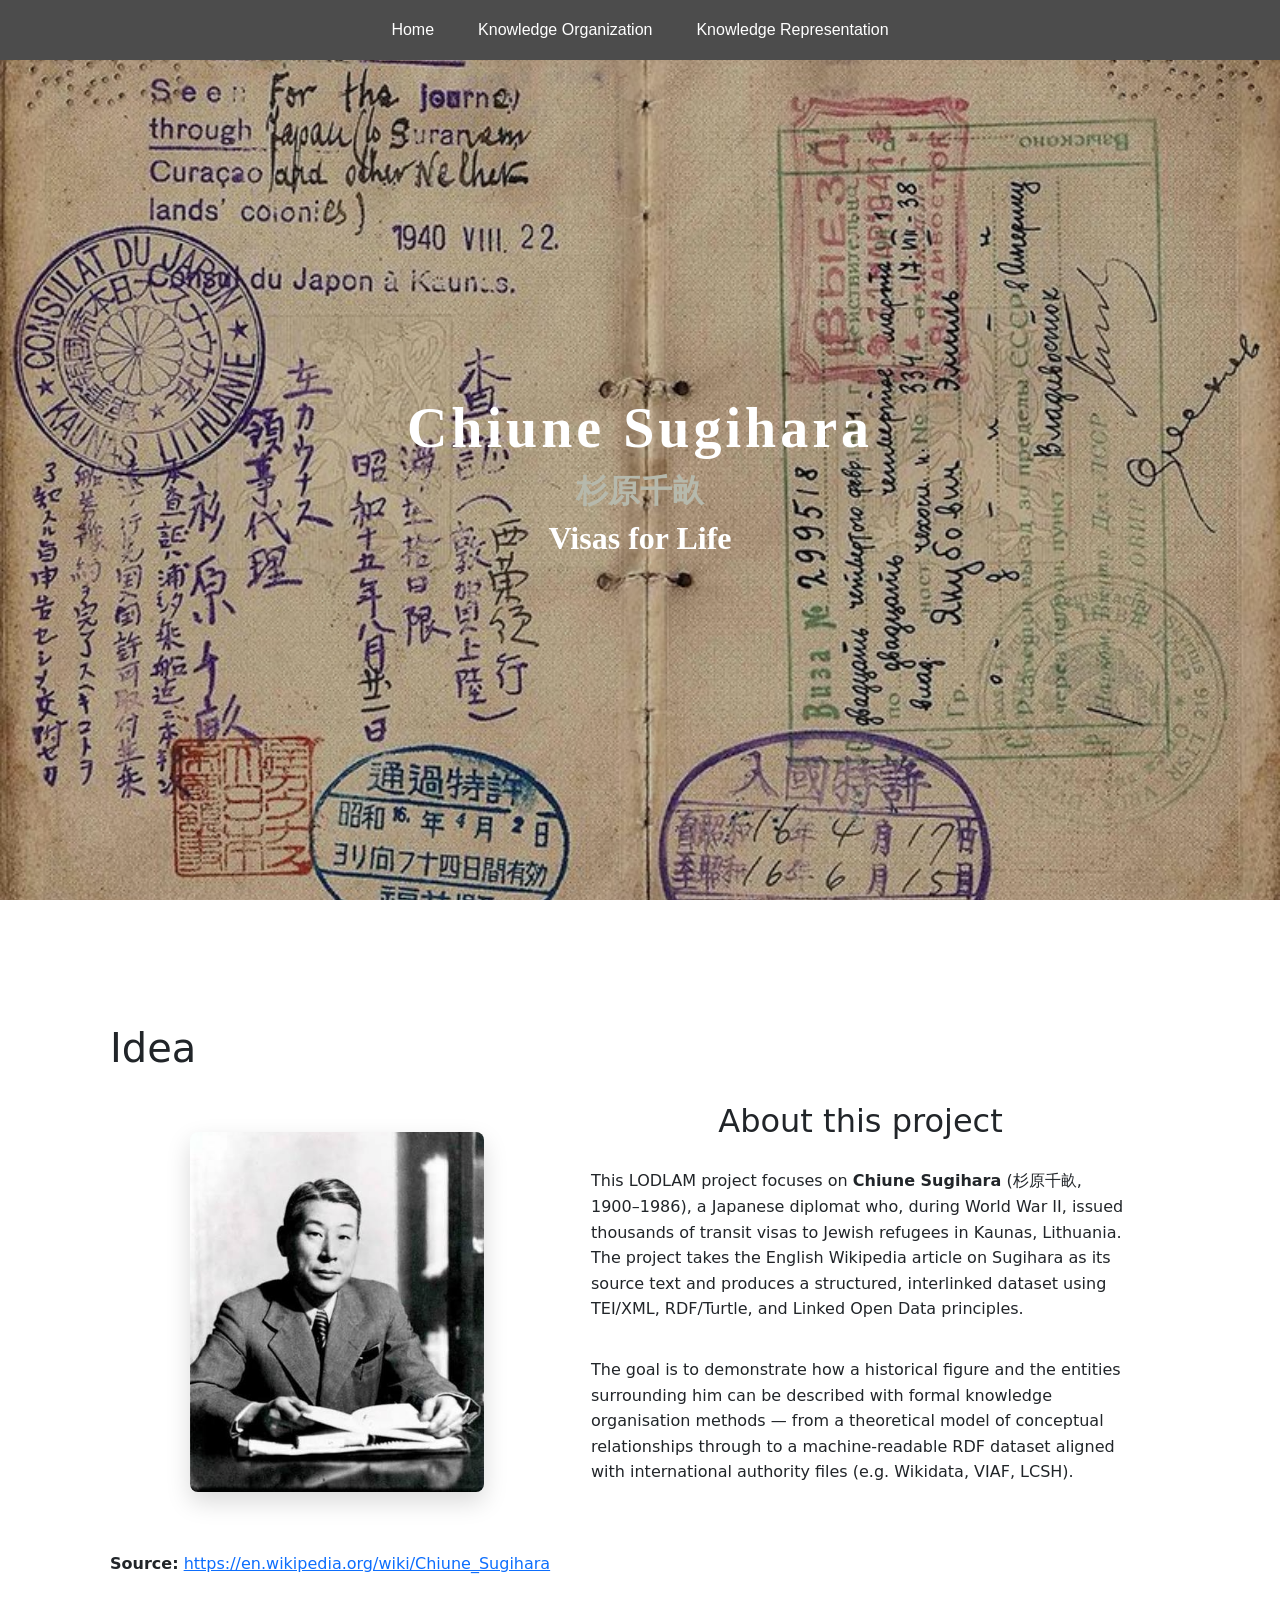
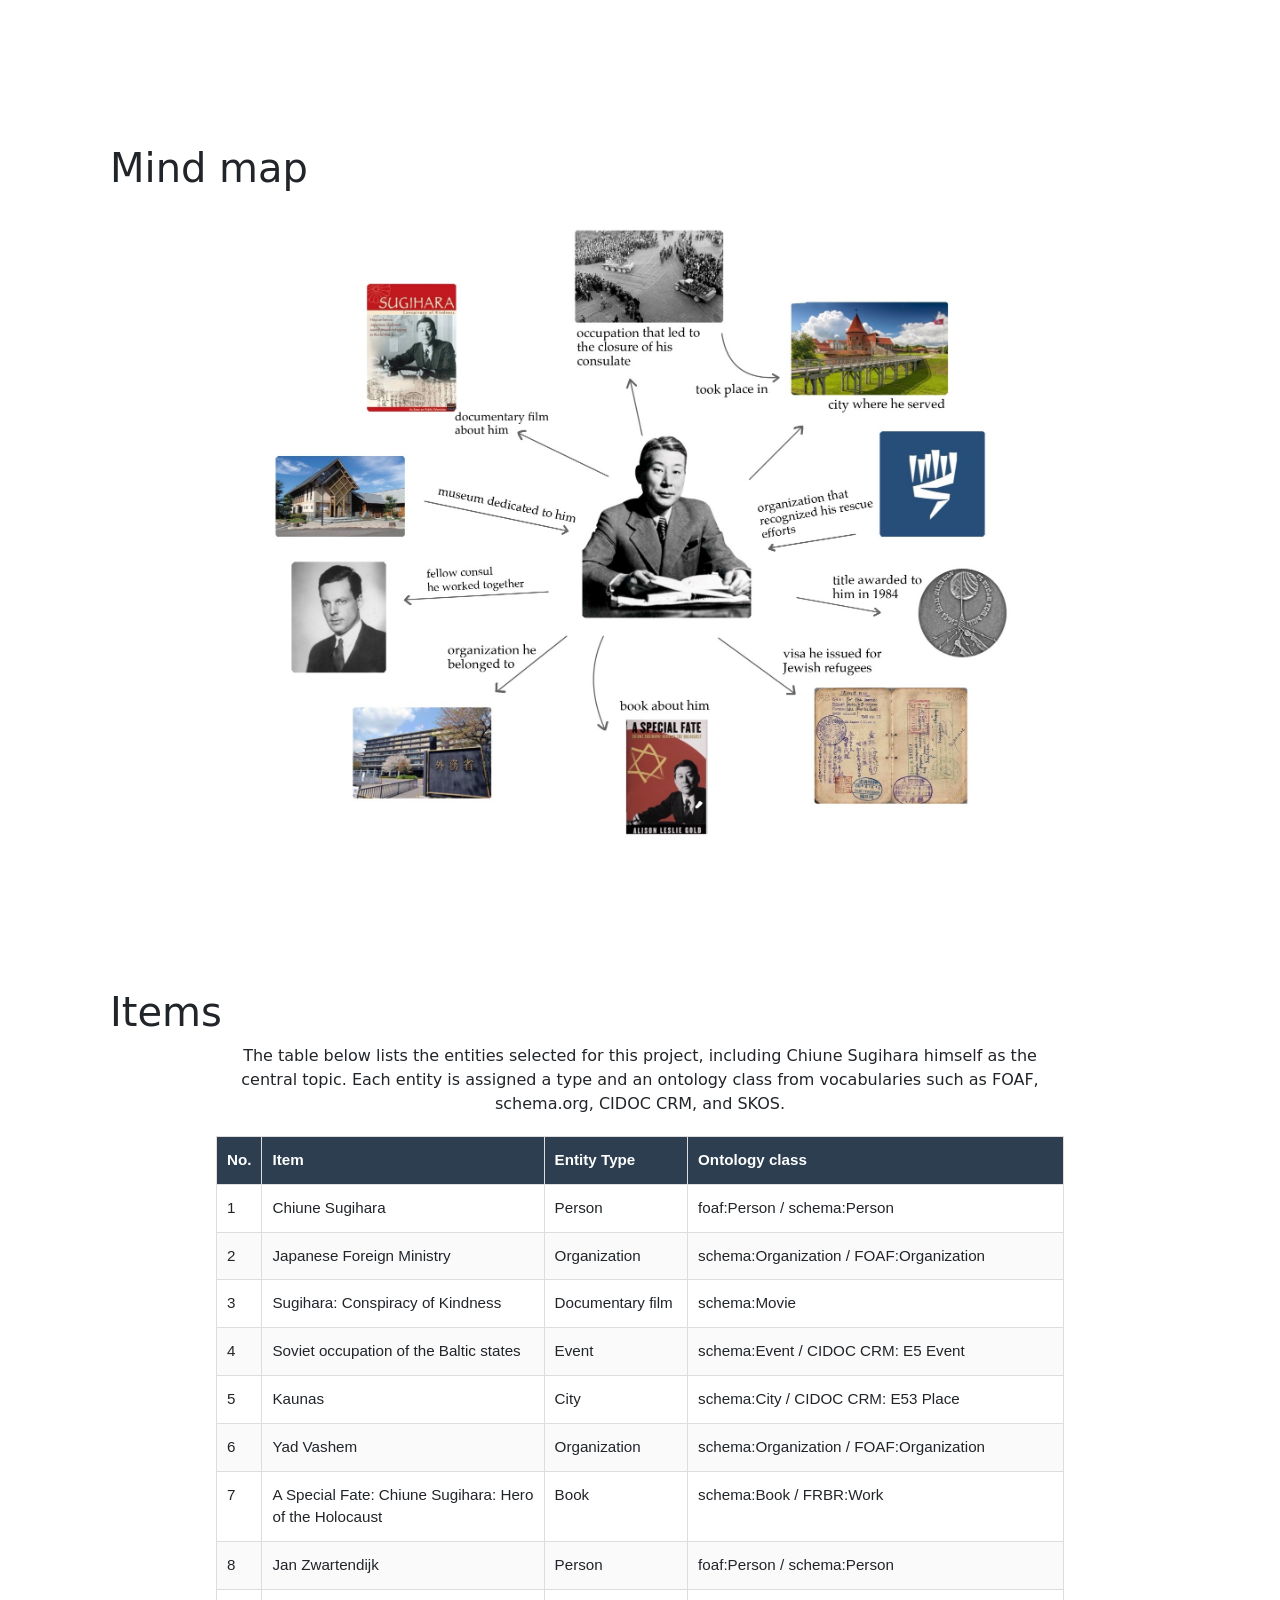
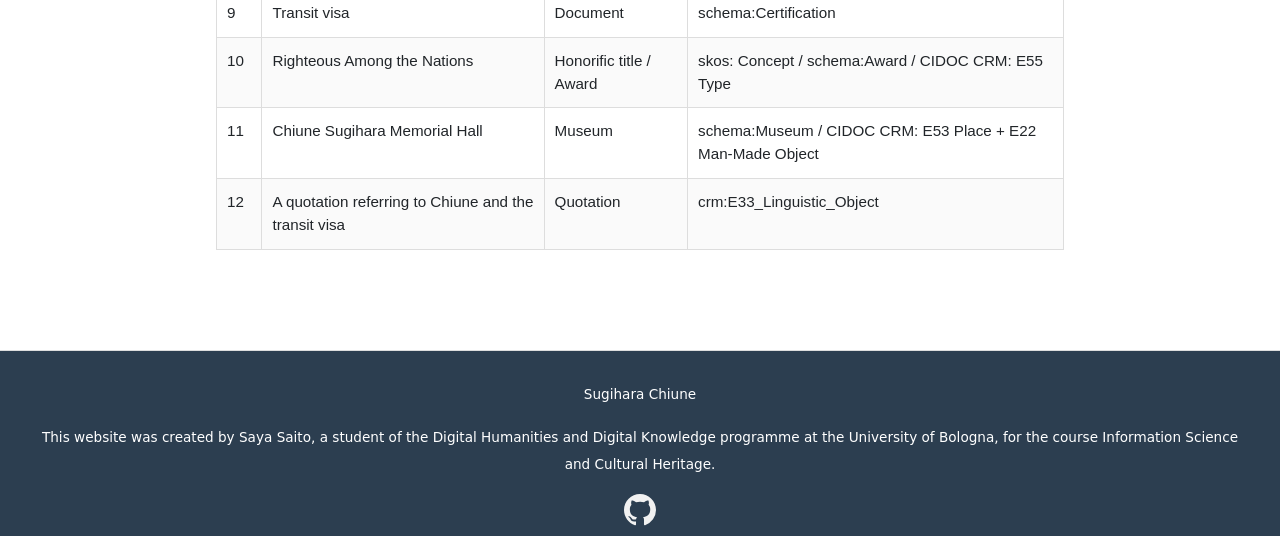
<file: index.html>
<!DOCTYPE html>
<html lang="en">


<head>  
    <meta charset="UTF-8">
    <meta name="viewport" content="width=device-width, initial-scale=1.0">
    <title>Chiune Sugihara</title>
    <link rel="icon" type="image/x-icon" href="assets\img\icon.png?v=1">
    <link rel="stylesheet" href="https://cdn.jsdelivr.net/npm/bootstrap@5.3.0/dist/css/bootstrap.min.css">
    <link rel="stylesheet" href="assets/css/style.css">

    
</head>

<body>

<!-- NAVBAR -->
<header class="d-flex align-items-center sticky-top">


</header>


    
<!-- ══════════════════════════════════════════
     NAV
══════════════════════════════════════════ -->
<nav  class="d-flex align-items-center sticky-top navbar">
  <ul class="nav-links">
  <!-- 1. Home dropdown -->
    <li class="dropdown">
      <a href="index.html">Home</a>
      <ul class="dropdown-menu">
        <li><a href="#idea">Idea</a></li>
        <li><a href="#mindmap">Mind map</a></li>
        <li><a href="#item">Items</a></li>
      </ul>
    </li>


    <!-- 2. Knowledge Organization dropdown -->
    <li class="dropdown"><a href="knowledge_organization.html" class="dropdown-trigger">Knowledge Organization</a>
      <ul class="dropdown-menu">
        <li><a href="knowledge_organization.html#theoretical">Theoretical Model</a></li>
        <li><a href="knowledge_organization.html#conceptual">Conceptual Model</a></li>
      </ul>
    </li>


    <!-- 3. Knowledge Representation dropdown -->
    <li class="dropdown"><a href="knowledge_representation.html" class="dropdown-trigger">Knowledge Representation</a>
      <ul class="dropdown-menu">
        <li><a href="knowledge_representation.html#tei/xml">TEI/XML document</a></li>
        <li><a href="knowledge_representation.html#tei/html">TEI → HTML (XSLT)</a></li>
        <li><a href="knowledge_representation.html#transformed/html">Transformed HTML</a></li>
        <li><a href="knowledge_representation.html#tei/rdf">TEI → RDF (Python)</a></li>
        <li><a href="knowledge_representation.html#csv/rdf">CSV → RDF</a></li>
        <li><a href="knowledge_representation.html#rdf-visualization">RDF Visualization</a></li>
      </ul>
    </li>

  </ul>
</nav>


<div class="main-visual" id="home">
    <div class="visual-text">
        <h1>Chiune Sugihara</h1>
        <h2 class="name-jp">杉原千畝</h2>
        <h2 class="subtitle">Visas for Life</h2>

    </div>
</div>




<!-- ══════════════════════════════════════════
     1. PROJECT OVERVIEW
══════════════════════════════════════════ -->
<div class="container-index">
<section id="idea" class="section">
  <h1>Idea</h1>
    <div class="flex-container">
        <div class="chiune-image"></div>

        <div class="about-text">
            <h2 class="text-center">About this project</h2>
            <p>
                This LODLAM project focuses on <strong>Chiune Sugihara</strong> 
                (杉原千畝, 1900–1986), a Japanese diplomat who, during World War II, 
                issued thousands of transit visas to Jewish refugees in Kaunas, Lithuania. 
                The project takes the English Wikipedia article on Sugihara as its source 
                text and produces a structured, interlinked dataset using TEI/XML, 
                RDF/Turtle, and Linked Open Data principles.
            </p>
            <p>
                The goal is to demonstrate how a historical figure and the entities 
                surrounding him can be described with formal knowledge organisation 
                methods — from a theoretical model of conceptual relationships through 
                to a machine-readable RDF dataset aligned with international authority 
                files (e.g. Wikidata, VIAF, LCSH).
            </p>
        </div>
    </div>

  <p>
    <strong>Source:</strong>
    <a href="https://en.wikipedia.org/wiki/Chiune_Sugihara" target="_blank">
      https://en.wikipedia.org/wiki/Chiune_Sugihara
    </a>
  </p>
</section>


<section id="mindmap" class="section">
  <div class="section-eyebrow">
    <h1>Mind map</h1>
  </div>
    <div class="mindmap-pic"></div>
</section>





<!-- ══════════════════════════════════════════
     2. ITEMS
══════════════════════════════════════════ -->


<section id="item" class="table-desc">
  <h1>Items</h1>
  <p>
    The table below lists the entities selected for this project, including 
    Chiune Sugihara himself as the central topic. Each entity is assigned a type 
    and an ontology class from vocabularies such as FOAF, schema.org, CIDOC CRM, 
    and SKOS.
  </p>


  <div class="entity-table">
  <table>
  <thead>
    <tr>
      <th>No.</th>
      <th>Item</th>
      <th>Entity Type</th>
      <th>Ontology class</th>
    </tr>
  </thead>
  <tbody>
    <tr>
      <td>1</td>
      <td>Chiune Sugihara</td>
      <td>Person</td>
      <td>foaf:Person / schema:Person</td>
    </tr>
    <tr>
      <td>2</td>
      <td>Japanese Foreign Ministry</td>
      <td>Organization</td>
      <td>schema:Organization / FOAF:Organization</td>
    </tr>
    <tr>
      <td>3</td>
      <td>Sugihara: Conspiracy of Kindness</td>
      <td>Documentary film</td>
      <td>schema:Movie</td>
    </tr>
    <tr>
      <td>4</td>
      <td>Soviet occupation of the Baltic states</td>
      <td>Event</td>
      <td>schema:Event / CIDOC CRM: E5 Event</td>
    </tr>
    <tr>
      <td>5</td>
      <td>Kaunas</td>
      <td>City</td>
      <td>schema:City / CIDOC CRM: E53 Place</td>
    </tr>
    <tr>
      <td>6</td>
      <td>Yad Vashem</td>
      <td>Organization</td>
      <td>schema:Organization / FOAF:Organization</td>
    </tr>
    <tr>
      <td>7</td>
      <td>A Special Fate: Chiune Sugihara: Hero of the Holocaust</td>
      <td>Book</td>
      <td>schema:Book / FRBR:Work</td>
    </tr>
    <tr>
      <td>8</td>
      <td>Jan Zwartendijk</td>
      <td>Person</td>
      <td>foaf:Person / schema:Person</td>
    </tr>
    <tr>
      <td>9</td>
      <td>Transit visa</td>
      <td>Document</td>
      <td>schema:Certification</td>
    </tr>
    <tr>
      <td>10</td>
      <td>Righteous Among the Nations</td>
      <td>Honorific title / Award</td>
      <td>skos: Concept / schema:Award / CIDOC CRM: E55 Type</td>
    </tr>
    <tr>
      <td>11</td>
      <td>Chiune Sugihara Memorial Hall</td>
      <td>Museum</td>
      <td>schema:Museum / CIDOC CRM: E53 Place + E22 Man-Made Object</td>
    </tr>
    <tr>
      <td>12</td>
      <td>A quotation referring to Chiune and the transit visa</td>
      <td>Quotation</td>
      <td>crm:E33_Linguistic_Object</td>
    </tr>
  </tbody>
  </table>
  </div>         
</section>        
</div>   


<footer>
  <p>Sugihara Chiune</p>
  <p>
    This website was created by Saya Saito, a student of the Digital Humanities 
    and Digital Knowledge programme at the University of Bologna, 
    for the course Information Science and Cultural Heritage.
  </p>
  
  <a href="https://github.com/la-saya10/Sugihara_Chiune" target="_blank" rel="noopener noreferrer" class="github-link">
        <svg viewBox="0 0 16 16" width="32" height="32" fill="currentColor">
            <path d="M8 0C3.58 0 0 3.58 0 8c0 3.54 2.29 6.53 5.47 7.59.4.07.55-.17.55-.38
            0-.19-.01-.82-.01-1.49-2.01.37-2.53-.49-2.69-.94-.09-.23-.48-.94-.82-1.13
            -.28-.15-.68-.52-.01-.53.63-.01 1.08.58 1.23.82.72 1.21 1.87.87 2.33.66.07-.52.28
            -.87.51-1.07-1.78-.2-3.64-.89-3.64-3.95 0-.87.31-1.59.82-2.15-.08-.2-.36-1.02.08
            -2.12 0 0 .67-.21 2.2.82.64-.18 1.32-.27 2-.27.68 0 1.36.09 2 .27 1.53-1.04 2.2
            -.82 2.2-.82.44 1.1.16 1.92.08 2.12.51.56.82 1.27.82 2.15 0 3.07-1.87 3.75
            -3.65 3.95.29.25.54.73.54 1.48 0 1.07-.01 1.93-.01 2.2 0 .21.15.46.55.38A8.013
            8.013 0 0 0 16 8c0-4.42-3.58-8-8-8z"/>
        </svg>
    </a>
</footer>


</body>
</html>
</file>
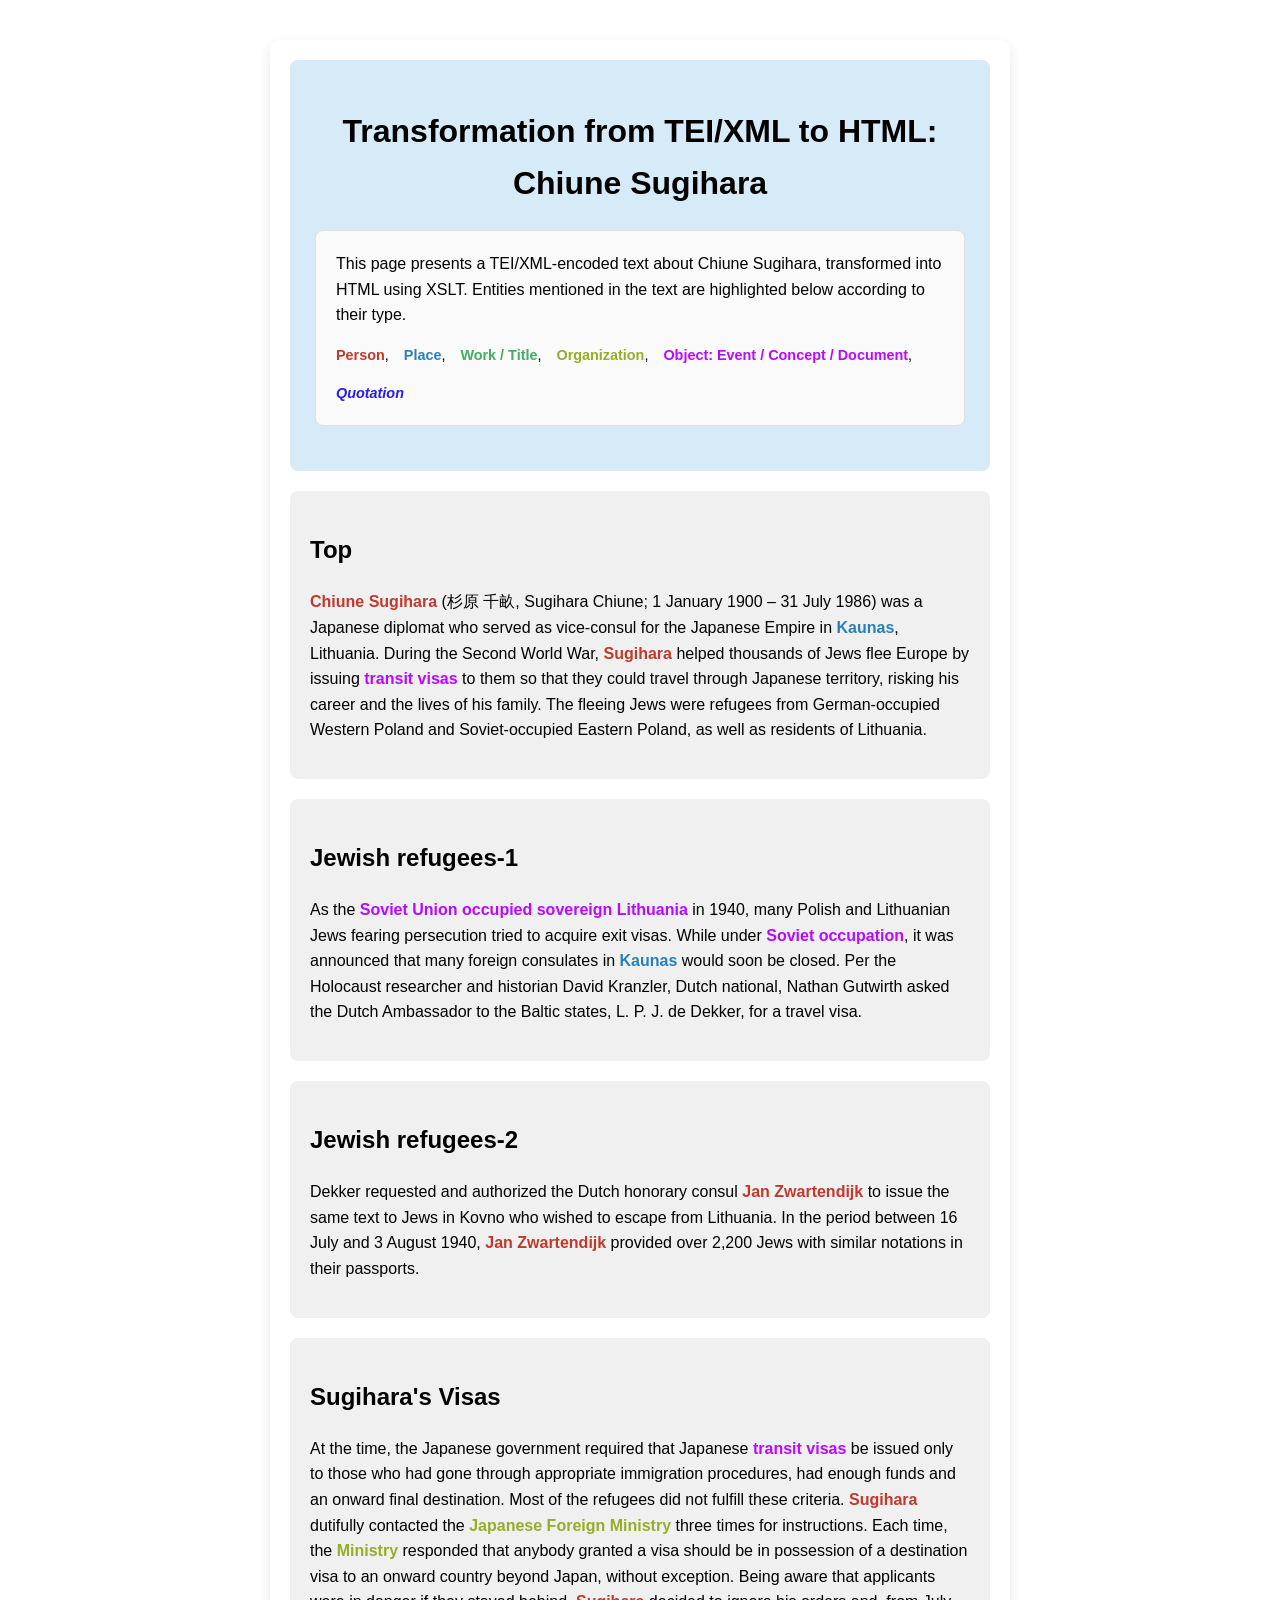
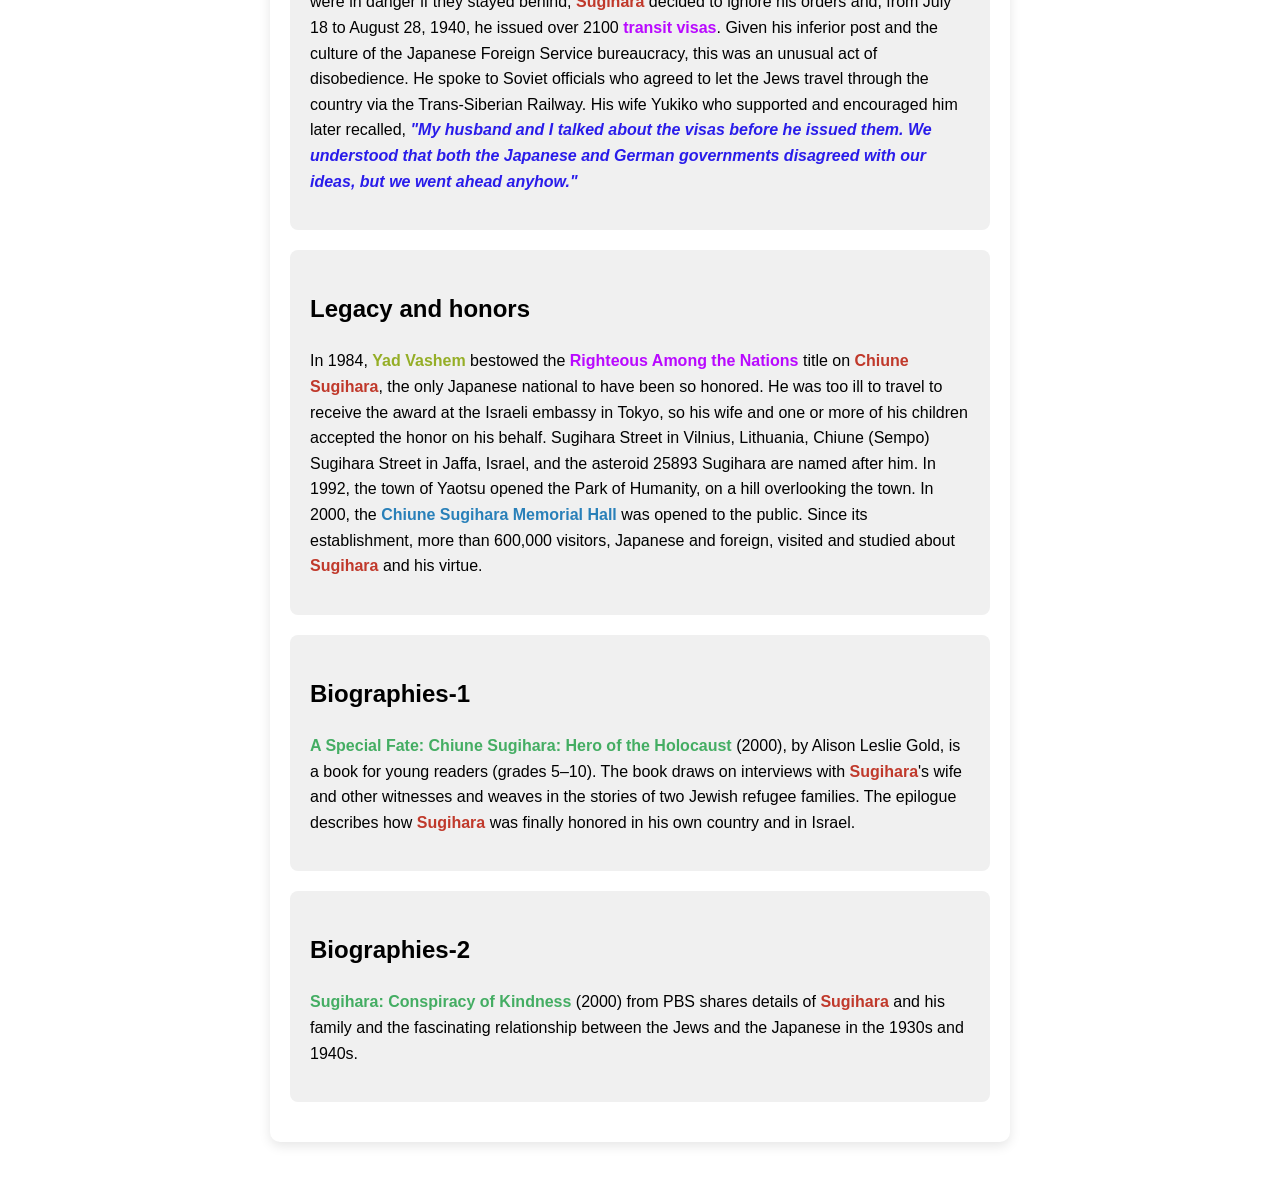
<file: encoding.html>
<html xmlns:tei="http://www.tei-c.org/ns/1.0">
<head>
<meta http-equiv="Content-Type" content="text/html; charset=UTF-8">
<title>TEI to HTML: Chiune Sugihara</title>
<style>

        .header {
            background-color: #d6eaf8;   
            padding: 25px;
            margin-bottom: 20px;
            border-radius: 8px;
            text-align: center;
        }


        .intro {
            background-color: #fafafa;
            padding: 20px;
            margin-bottom: 20px;
            border-radius: 8px;
            border: 1px solid #e0e0e0;
        }

        .intro p {
            margin-top: 0;
            text-align: left;
        }


        .color-desc {
            list-style: none;
            padding: 0;
            display: flex;
            flex-wrap: wrap;
            gap: 15px;
            margin: 0;
        }

        .color-desc li {
            font-size: 0.9em;
        }


        body { 
            font-family: Arial; 
            margin: 0;
            line-height: 1.6; 
            background-color: #ffffff; 
        }

        .container {
            max-width: 700px;
            margin: 40px auto;
            background: #ffffff;         
            padding: 20px;
            box-shadow: 0 4px 12px rgba(0, 0, 0, 0.1); 
            border-radius: 10px;         
        }


        .section {
            background-color: #f0f0f0;  
            padding: 20px;
            margin-bottom: 20px;
            border-radius: 8px;
        }



        .quote  { 
            font-style: italic; 
            color: #291cea; 
            font-weight: bold; 
        }

        .person { 
            font-weight: bold; 
            color: #c0392b; 
        }

        .place { 
            font-weight: bold; 
            color: #2980b9; 
        }

        .work  { 
            font-weight: bold; 
            color: #44ad63; 
        }

        .organization  { 
            font-weight: bold; 
            color: #95ae27;  
        }

        .object {
            font-weight: bold; 
            color: #b909ff;
             
        }





      </style>
</head>
<body><div class="container">
<div class="header">
<h1>Transformation from TEI/XML to HTML: Chiune Sugihara</h1>
<div class="intro">
<p>This page presents a TEI/XML-encoded text about Chiune Sugihara,
                transformed into HTML using XSLT. Entities mentioned
                in the text are highlighted below according to their type.</p>
<ul class="color-desc">
<li>
<span class="person">Person</span>,</li>
<li>
<span class="place">Place</span>,</li>
<li>
<span class="work">Work / Title</span>,</li>
<li>
<span class="organization">Organization</span>,</li>
<li>
<span class="object">Object: Event / Concept / Document</span>,</li>
<li><span class="quote">Quotation</span></li>
</ul>
</div>
</div>

      <div class="section">
        <h2>Top</h2>
        <p>
          <span class="person">Chiune Sugihara</span> (杉原 千畝, Sugihara Chiune;
          1 January 1900 – 31 July 1986) was a Japanese diplomat who served as vice-consul
          for the Japanese Empire in <span class="place">Kaunas</span>, Lithuania.
          During the Second World War, <span class="person">Sugihara</span> helped
          thousands of Jews flee Europe by issuing <span class="object">transit visas</span>
          to them so that they could travel through Japanese territory, risking his career
          and the lives of his family. The fleeing Jews were refugees from German-occupied
          Western Poland and Soviet-occupied Eastern Poland, as well as residents of Lithuania.
        </p>
      </div>

      <div class="section">
        <h2>Jewish refugees-1</h2>
        <p>
          As the <span class="object">Soviet Union occupied sovereign Lithuania</span>
          in 1940, many Polish and Lithuanian Jews fearing persecution
          tried to acquire exit visas. While under <span class="object">Soviet occupation</span>,
          it was announced that many foreign consulates in <span class="place">Kaunas</span>
          would soon be closed. Per the Holocaust researcher and historian David Kranzler,
          Dutch national, Nathan Gutwirth asked the Dutch Ambassador to the Baltic states, L. P. J.
          de Dekker, for a travel visa.
        </p>
      </div>

      <div class="section">
        <h2>Jewish refugees-2</h2>
        <p>
          Dekker requested and authorized the Dutch honorary consul <span class="person">Jan Zwartendijk</span>
          to issue the same text to Jews in Kovno who wished to escape from Lithuania. In
          the period between 16 July and 3 August 1940,
          <span class="person">Jan Zwartendijk</span> provided over 2,200 Jews
          with similar notations in their passports.
        </p>
      </div>

      <div class="section">
        <h2>Sugihara's Visas</h2>
        <p>
          At the time, the Japanese government required that Japanese <span class="object">transit visas</span>
          be issued only to those who had gone through appropriate immigration procedures, had
          enough funds and an onward final destination. Most of the refugees did not fulfill
          these criteria. <span class="person">Sugihara</span> dutifully contacted the
          <span class="organization">Japanese Foreign Ministry</span> three
          times for instructions. Each time, the <span class="organization">Ministry</span>
          responded that anybody granted a visa should be in possession of a destination visa to an
          onward country beyond Japan, without exception.

          Being aware that applicants were in danger if they stayed behind, <span class="person">Sugihara</span>
          decided to ignore his orders and, from July 18 to August 28, 1940,
          he issued over 2100 <span class="object">transit visas</span>. Given his
          inferior post and the culture of the Japanese Foreign Service bureaucracy, this was an
          unusual act of disobedience. He spoke to Soviet officials who agreed to let the Jews travel
          through the country via the Trans-Siberian Railway. His wife Yukiko who supported and
          encouraged him later recalled, 
          
            <span class="quote">"My husband and I talked about the visas before he issued them. We understood
            that both the Japanese and German governments disagreed with our ideas, but we went
            ahead anyhow."</span>  
          
        </p>
      </div>

      <div class="section">
        <h2>Legacy and honors</h2>
        <p>
          In 1984, <span class="organization">Yad Vashem</span> bestowed the
          <span class="object">Righteous Among the Nations</span>
          title on <span class="person">Chiune Sugihara</span>, the only Japanese national
          to have been so honored. He was too ill to travel to receive the award at the Israeli
          embassy in Tokyo, so his wife and one or more of his children accepted the honor
          on his behalf.

          Sugihara Street in Vilnius, Lithuania, Chiune (Sempo) Sugihara Street in Jaffa, Israel, and the
          asteroid 25893 Sugihara are named after him. In 1992, the town of
          Yaotsu opened the Park of Humanity, on a hill overlooking the town. In 2000,
          the <span class="place">Chiune Sugihara Memorial Hall</span> was opened to
          the public. Since its establishment, more than 600,000 visitors, Japanese and foreign,
          visited and studied about <span class="person">Sugihara</span> and his virtue.
        </p>
      </div>

      <div class="section">
        <h2>Biographies-1</h2>
        <p>
          <span class="work">A Special Fate: Chiune Sugihara: Hero of the Holocaust</span> (2000),
          by Alison Leslie Gold, is a book for young readers (grades 5–10). The book draws on interviews
          with <span class="person">Sugihara</span>'s wife and other witnesses and weaves in the
          stories of two Jewish refugee families. The epilogue describes how <span class="person">Sugihara</span>
          was finally honored in his own country and in Israel.
        </p>
      </div>

      <div class="section">
        <h2>Biographies-2</h2>
        <p>
          <span class="work">Sugihara: Conspiracy of Kindness</span> (2000) from PBS
          shares details of <span class="person">Sugihara</span> and his family and the fascinating
          relationship between the Jews and the Japanese in the 1930s and 1940s.
        </p>
      </div>

    </div></body>
</html>
</file>
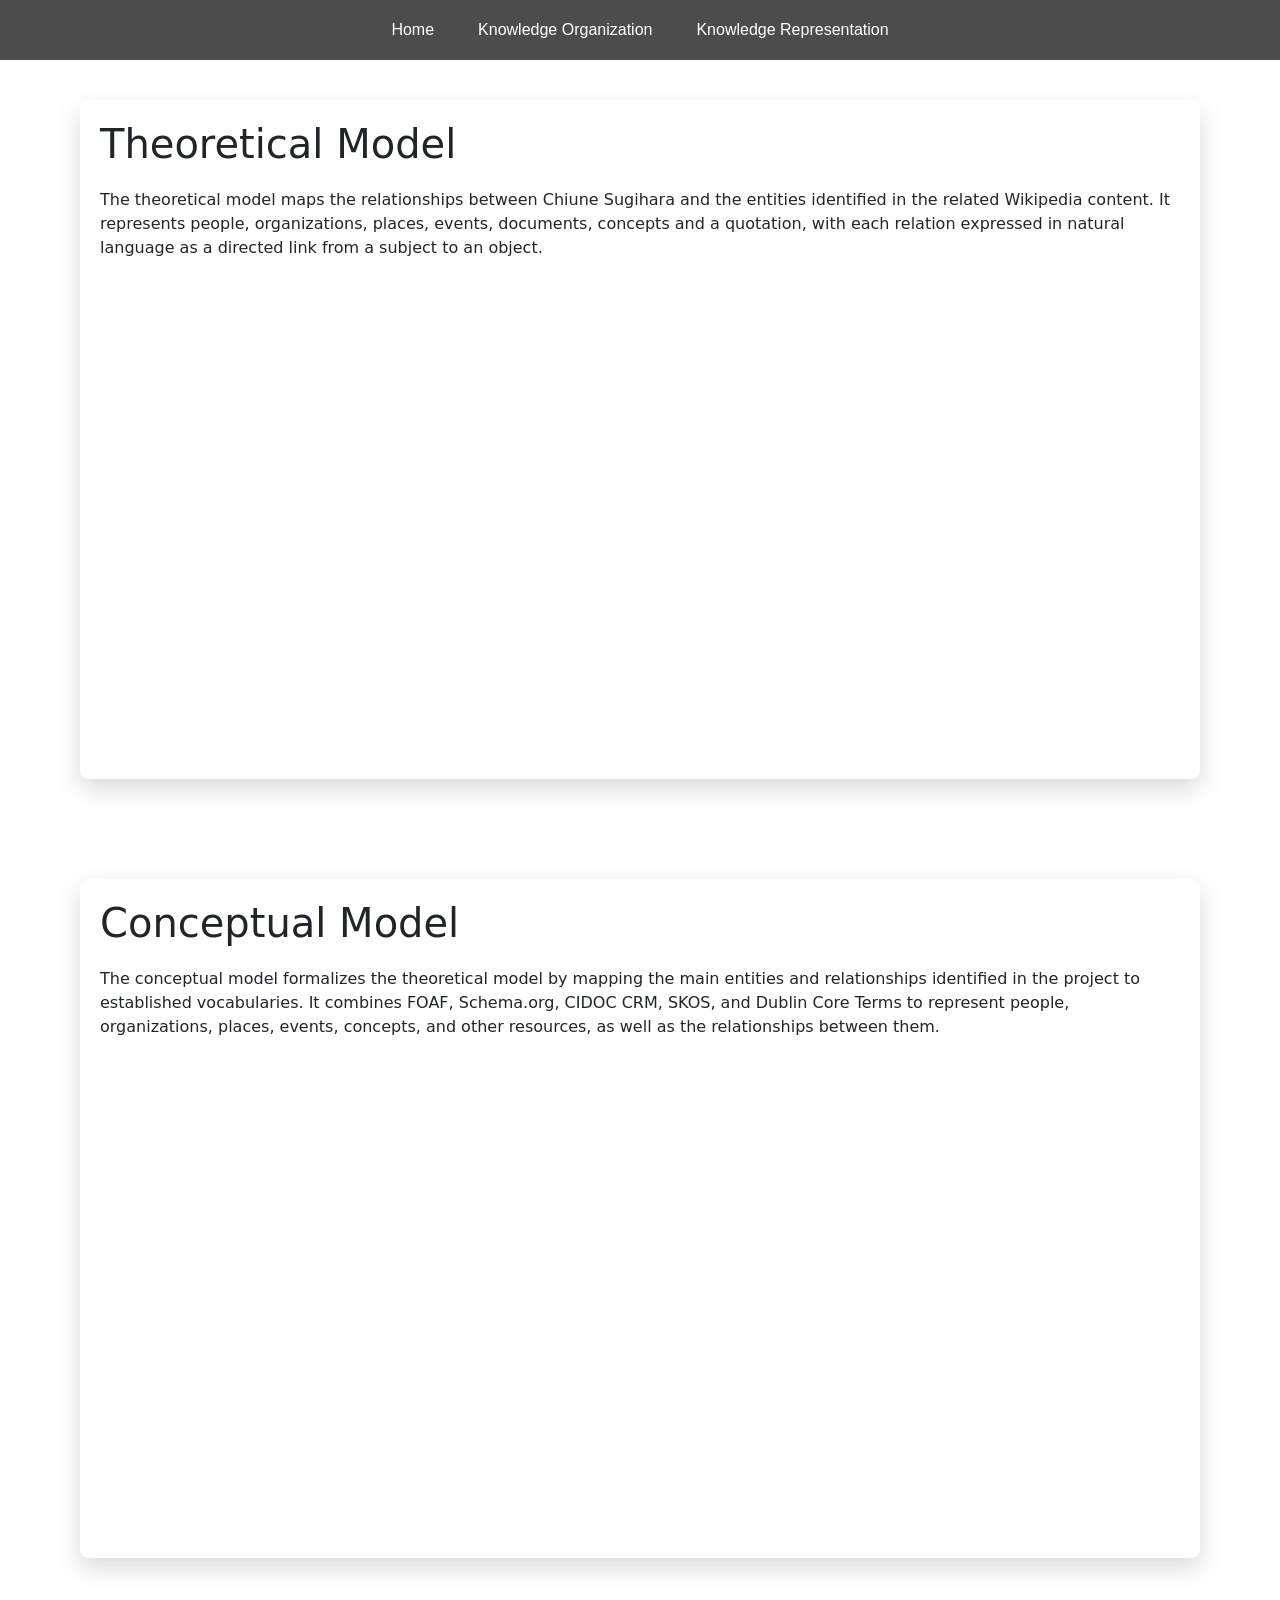
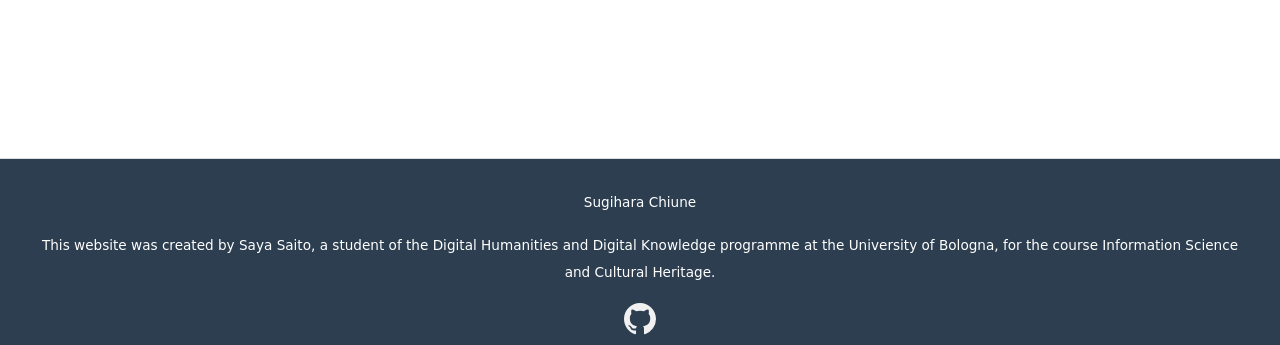
<file: knowledge_organization.html>
<!DOCTYPE html>
<html lang="en">
<head>
  <meta charset="UTF-8">
  <title>Knowledge Representation</title>

   
  <link rel="stylesheet" href="https://cdn.jsdelivr.net/npm/bootstrap@5.3.0/dist/css/bootstrap.min.css">
  <link rel="stylesheet" href="assets/css/style.css"> 
</head>



<body>


<!-- ══════════════════════════════════════════
     NAV
══════════════════════════════════════════ -->
<nav  class="d-flex align-items-center sticky-top navbar">
  <ul class="nav-links">
  <!-- 1. Home dropdown -->
    <li class="dropdown">
      <a href="index.html">Home</a>
      <ul class="dropdown-menu">
        <li><a href="index.html#idea">Idea</a></li>
        <li><a href="index.html#mindmap">Mind map</a></li>
        <li><a href="index.html#item">Items</a></li>
      </ul>
    </li>


    <!-- 2. Knowledge Organization dropdown -->
    <li class="dropdown"><a href="knowledge_representation.html" class="dropdown-trigger">Knowledge Organization</a>
      <ul class="dropdown-menu">
        <li><a href="#theoretical">Theoretical Model</a></li>
        <li><a href="#conceptual">Conceptual Model</a></li>
      </ul>
    </li>

    
    <!-- 3. Knowledge Representation dropdown -->
    <li class="dropdown"><a href="knowledge_representation.html" class="dropdown-trigger">Knowledge Representation</a>
      <ul class="dropdown-menu">
        <li><a href="knowledge_representation.html#tei/xml">TEI/XML document</a></li>
        <li><a href="knowledge_representation.html#tei/html">TEI → HTML (XSLT)</a></li>
        <li><a href="knowledge_representation.html#transformed/html">Transformed HTML</a></li>
        <li><a href="knowledge_representation.html#tei/rdf">TEI → RDF (Python)</a></li>
        <li><a href="knowledge_representation.html#csv/rdf">CSV → RDF</a></li>
        <li><a href="knowledge_representation.html#rdf-visualization">RDF Visualization</a></li>
      </ul>
    </li>

  </ul>
</nav>



  <main style="padding: 40px; max-width: 1200px; margin: 0 auto;">
    <div class="theoretical-model" id="theoretical">
        <div class="model-text">
          <h1>Theoretical Model</h1>
          <p>The theoretical model maps the relationships between Chiune Sugihara and the 
            entities identified in the related Wikipedia content. It represents people, 
            organizations, places, events, documents, concepts and a quotation, with each relation 
            expressed in natural language as a directed link from a subject to an object.
          </p>
        </div>
        <div class="miro"> 
        <iframe width="768" height="432" src="https://miro.com/app/live-embed/uXjVHFTOejU=/?embedMode=view_only_without_ui&moveToViewport=-162,2812,4317,2595&embedId=609309392221" 
        frameborder="0" scrolling="no" allow="fullscreen; clipboard-read; clipboard-write" allowfullscreen>
        </iframe>         
      
        </div>
    </div>

    
    <div class="conceptual-model" id="conceptual">
        <div class="model-text">
          <h1>Conceptual Model</h1>
          <p>
            The conceptual model formalizes the theoretical model by mapping the main entities 
            and relationships identified in the project to established vocabularies. It combines 
            FOAF, Schema.org, CIDOC CRM, SKOS, and Dublin Core Terms to represent people, organizations, 
            places, events, concepts, and other resources, as well as the relationships between them.
          </p>
        </div>
        <div class="miro">
        <iframe width="768" height="432" src="https://miro.com/app/live-embed/uXjVHBc543k=/?embedMode=view_only_without_ui&moveToViewport=-1139,-553,3023,1802&embedId=271403357567" 
        frameborder="0" scrolling="no" allow="fullscreen; clipboard-read; clipboard-write" allowfullscreen>
        </iframe>
        </div>
    </div>
   


  </main>

<footer>
  <p>Sugihara Chiune</p>
  <p>
    This website was created by Saya Saito, a student of the Digital Humanities 
    and Digital Knowledge programme at the University of Bologna, 
    for the course Information Science and Cultural Heritage.
  </p>
  
  <a href="https://github.com/la-saya10/Sugihara_Chiune" target="_blank" rel="noopener noreferrer" class="github-link">
        <svg viewBox="0 0 16 16" width="32" height="32" fill="currentColor">
            <path d="M8 0C3.58 0 0 3.58 0 8c0 3.54 2.29 6.53 5.47 7.59.4.07.55-.17.55-.38
            0-.19-.01-.82-.01-1.49-2.01.37-2.53-.49-2.69-.94-.09-.23-.48-.94-.82-1.13
            -.28-.15-.68-.52-.01-.53.63-.01 1.08.58 1.23.82.72 1.21 1.87.87 2.33.66.07-.52.28
            -.87.51-1.07-1.78-.2-3.64-.89-3.64-3.95 0-.87.31-1.59.82-2.15-.08-.2-.36-1.02.08
            -2.12 0 0 .67-.21 2.2.82.64-.18 1.32-.27 2-.27.68 0 1.36.09 2 .27 1.53-1.04 2.2
            -.82 2.2-.82.44 1.1.16 1.92.08 2.12.51.56.82 1.27.82 2.15 0 3.07-1.87 3.75
            -3.65 3.95.29.25.54.73.54 1.48 0 1.07-.01 1.93-.01 2.2 0 .21.15.46.55.38A8.013
            8.013 0 0 0 16 8c0-4.42-3.58-8-8-8z"/>
        </svg>
    </a>
</footer>


  

</body>
</html>
</file>
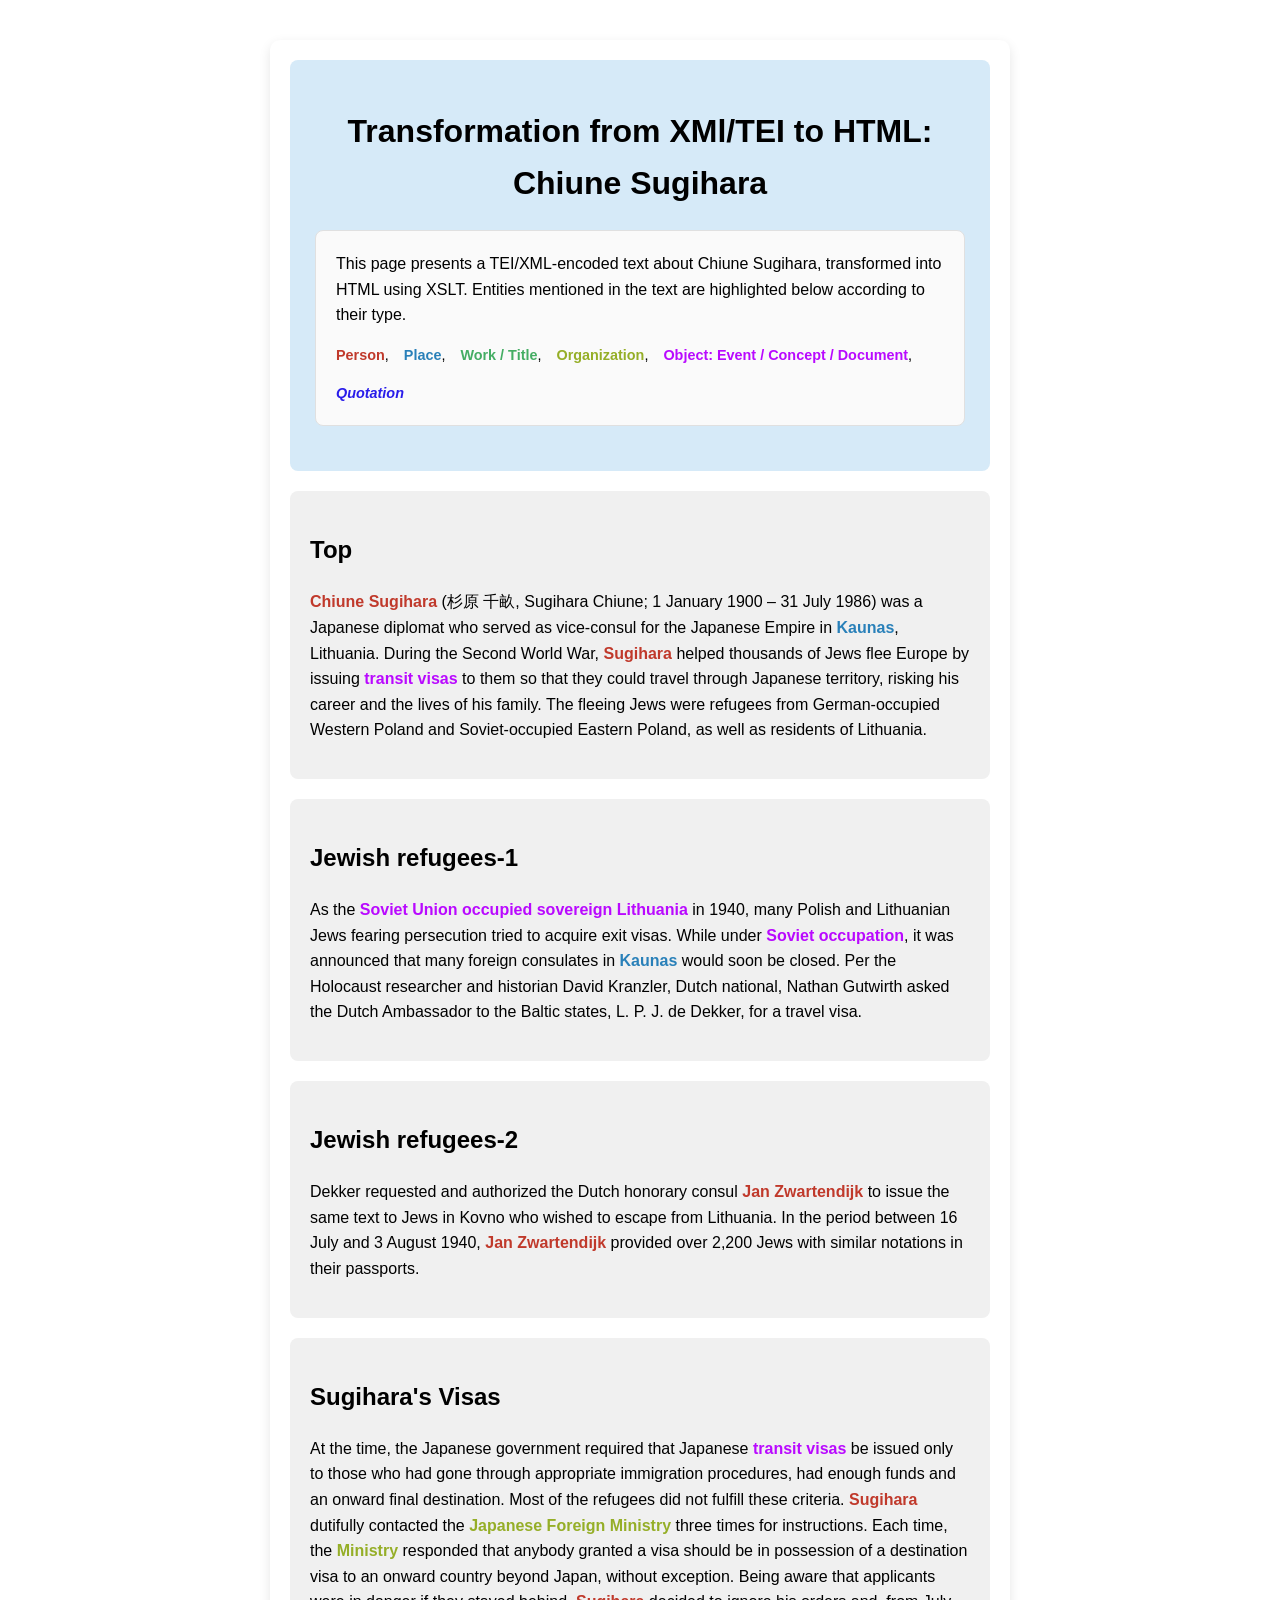
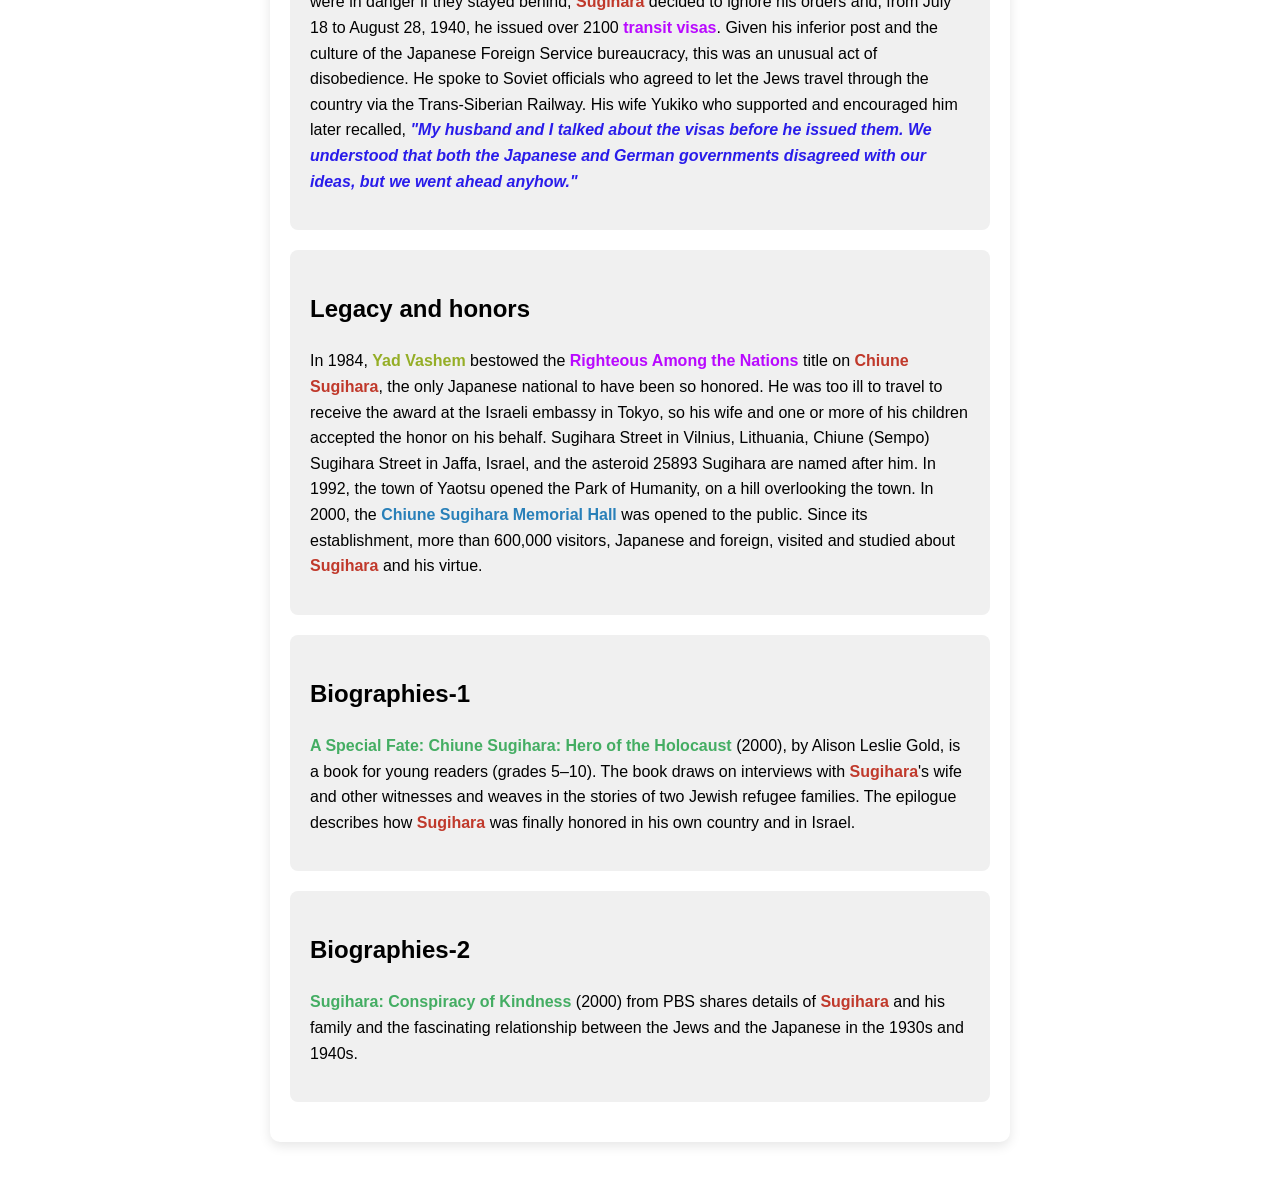
<file: html/encoding.html>
<html xmlns:tei="http://www.tei-c.org/ns/1.0">
<head>
<meta http-equiv="Content-Type" content="text/html; charset=UTF-8">
<title>TEI to HTML: Chiune Sugihara</title>
<style>

        .header {
            background-color: #d6eaf8;   
            padding: 25px;
            margin-bottom: 20px;
            border-radius: 8px;
            text-align: center;
        }


        .intro {
            background-color: #fafafa;
            padding: 20px;
            margin-bottom: 20px;
            border-radius: 8px;
            border: 1px solid #e0e0e0;
        }

        .intro p {
            margin-top: 0;
            text-align: left;
        }


        .color-desc {
            list-style: none;
            padding: 0;
            display: flex;
            flex-wrap: wrap;
            gap: 15px;
            margin: 0;
        }

        .color-desc li {
            font-size: 0.9em;
        }


        body { 
            font-family: Arial; 
            margin: 0;
            line-height: 1.6; 
            background-color: #ffffff; 
        }

        .container {
            max-width: 700px;
            margin: 40px auto;
            background: #ffffff;         
            padding: 20px;
            box-shadow: 0 4px 12px rgba(0, 0, 0, 0.1); 
            border-radius: 10px;         
        }


        .section {
            background-color: #f0f0f0;   /* 薄い灰色 */
            padding: 20px;
            margin-bottom: 20px;
            border-radius: 8px;
        }



        .quote  { 
            font-style: italic; color: #291cea; 
            font-weight: bold; 
        }

        .person { 
            font-weight: bold; 
            color: #c0392b; 
        }

        .place { 
            font-weight: bold; 
            color: #2980b9; 
        }

        .work  { 
            font-weight: bold; 
            color: #44ad63; 
        }

        .organization  { 
            font-weight: bold; 
            color: #95ae27;  
        }

        .object {
            font-weight: bold; 
            color: #b909ff;
             
        }


  





      </style>
</head>
<body><div class="container">
<div class="header">
<h1>Transformation from XMl/TEI to HTML: Chiune Sugihara</h1>
<div class="intro">
<p>This page presents a TEI/XML-encoded text about Chiune Sugihara,
                transformed into HTML using XSLT. Entities mentioned
                in the text are highlighted below according to their type.</p>
<ul class="color-desc">
<li>
<span class="person">Person</span>,</li>
<li>
<span class="place">Place</span>,</li>
<li>
<span class="work">Work / Title</span>,</li>
<li>
<span class="organization">Organization</span>,</li>
<li>
<span class="object">Object: Event / Concept / Document</span>,</li>
<li><span class="quote">Quotation</span></li>
</ul>
</div>
</div>

      <div class="section">
        <h2>Top</h2>
        <p>
          <span class="person">Chiune Sugihara</span> (杉原 千畝, Sugihara Chiune; 
          1 January 1900 – 31 July 1986) was a Japanese diplomat who served as vice-consul 
          for the Japanese Empire in <span class="place">Kaunas</span>, Lithuania. 
          During the Second World War, <span class="person">Sugihara</span> helped 
          thousands of Jews flee Europe by issuing <span class="object">transit visas</span> 
          to them so that they could travel through Japanese territory, risking his career 
          and the lives of his family. The fleeing Jews were refugees from German-occupied 
          Western Poland and Soviet-occupied Eastern Poland, as well as residents of Lithuania.
        </p>
      </div>


      <div class="section">
        <h2>Jewish refugees-1</h2>
        <p>
          As the <span class="object">Soviet Union occupied sovereign Lithuania</span> 
          in 1940, many Polish and Lithuanian Jews fearing persecution 
          tried to acquire exit visas. While under <span class="object">Soviet occupation</span>, 
          it was announced that many foreign consulates in <span class="place">Kaunas</span> 
          would soon be closed. Per the Holocaust researcher and historian David Kranzler, 
          Dutch national, Nathan Gutwirth asked the Dutch Ambassador to the Baltic states, L. P. J. 
          de Dekker, for a travel visa.
        </p>
      </div>


      <div class="section">
        <h2>Jewish refugees-2</h2>
        <p>
          Dekker requested and authorized the Dutch honorary consul <span class="person">Jan Zwartendijk</span> 
          to issue the same text to Jews in Kovno who wished to escape from Lithuania. In 
          the period between 16 July and 3 August 1940, 
          <span class="person">Jan Zwartendijk</span> provided over 2,200 Jews 
          with similar notations in their passports.
        </p>
      </div>
      

      <div class="section">
        <h2>Sugihara's Visas</h2>
        <p>
          At the time, the Japanese government required that Japanese <span class="object">transit visas</span> 
          be issued only to those who had gone through appropriate immigration procedures, had 
          enough funds and an onward final destination. Most of the refugees did not fulfill 
          these criteria. <span class="person">Sugihara</span> dutifully contacted the 
          <span class="organization">Japanese Foreign Ministry</span> three 
          times for instructions. Each time, the <span class="organization">Ministry</span> 
          responded that anybody granted a visa should be in possession of a destination visa to an 
          onward country beyond Japan, without exception.


          Being aware that applicants were in danger if they stayed behind, <span class="person">Sugihara</span> 
          decided to ignore his orders and, from July 18 to August 28, 1940, 
          he issued over 2100 <span class="object">transit visas</span>. Given his 
          inferior post and the culture of the Japanese Foreign Service bureaucracy, this was an 
          unusual act of disobedience. He spoke to Soviet officials who agreed to let the Jews travel 
          through the country via the Trans-Siberian Railway. His wife Yukiko who supported and 
          encouraged him later recalled, <span class="quote">"My husband and I talked about the visas before 
          he issued them. We understood that both the Japanese and German governments disagreed 
          with our ideas, but we went ahead anyhow."</span>
        </p>
      </div>


      <div class="section">
        <h2>Legacy and honors</h2>
        <p>
          In 1984, <span class="organization">Yad Vashem</span> bestowed the 
          <span class="object">Righteous Among the Nations</span>
          title on <span class="person">Chiune Sugihara</span>, the only Japanese national to have been so honored. 
          He was too ill to travel to receive the award at the Israeli embassy in Tokyo, so his wife and one or more of his 
          children accepted the honor on his behalf. 

          Sugihara Street in Vilnius, Lithuania, Chiune (Sempo) Sugihara Street in Jaffa, Israel, and the 
          asteroid 25893 Sugihara are named after him. In 1992, the town of Yaotsu opened 
          the Park of Humanity, on a hill overlooking the town. In 2000, the 
          <span class="place">Chiune Sugihara Memorial Hall</span> was opened to the public. Since its 
          establishment, more than 600,000 visitors, Japanese and foreign, visited and studied about 
          <span class="person">Sugihara</span> and his virtue.
        </p>
      </div>


      <div class="section">
        <h2>Biographies-1</h2>
        <p>
          <span class="work">A Special Fate: Chiune Sugihara: Hero of the Holocaust</span> (2000), 
          by Alison Leslie Gold, is a book for young readers (grades 5–10). The book draws on interviews 
          with <span class="person">Sugihara</span>'s wife and other witnesses and weaves in the 
          stories of two Jewish refugee families. The epilogue describes how <span class="person">Sugihara</span> 
          was finally honored in his own country and in Israel.
        </p>
      </div>


      <div class="section">
        <h2>Biographies-2</h2>
        <p>
          <span class="work">Sugihara: Conspiracy of Kindness</span> (2000) from PBS 
          shares details of <span class="person">Sugihara</span> and his family and the fascinating 
          relationship between the Jews and the Japanese in the 1930s and 1940s.
        </p>
      </div>
      
      
    </div></body>
</html>
</file>
<file: assets/css/style.css>
/* ── Sections ── */
.section {
    padding: 4rem 0 3rem;
    border-bottom: 1px solid var(--rule);
    margin-bottom: 40px;
}

.container-index {
    max-width: 1100px;
    margin: 40px auto;
    background: #ffffff;
    padding: 20px;

}



/* ══════════════════════════════════════════════════════════════════
          Navigation Bar -  
════════════════════════════════════════════════════════════*/


.navbar {
  background-color: rgba(0, 0, 0, 0.7);
  padding: 10px 20px;
  font-family: sans-serif;
  
  width: 100%; 
  box-sizing: border-box; 
}

.nav-links {
  list-style: none;
  margin: 0;
  padding: 0;
  display: flex; 
  gap: 20px;     
  
  width: 100%; 
  justify-content: center; 
}

.nav-links a {
    color: #ffffff; 
  text-decoration: none;
  padding: 8px 12px;
  display: block;
  font-weight: 500; 
}

.nav-links a:hover {
  background-color: #555; 
  border-radius: 4px;
}



.dropdown {
  position: relative; 
}


.dropdown-menu {
  display: none;         /**/
  position: absolute;    
  top: 100%;            
  left: 0;
  background-color: #444;
  min-width: 200px;     
  list-style: none;
  padding: 5px 0;
  margin: 0;
  box-shadow: 0px 4px 8px rgba(0,0,0,0.2); 
  z-index: 1000;        
  border-radius: 4px;
}

.dropdown-menu a {
  padding: 10px 15px;
  font-size: 0.9rem;
}

.dropdown:hover .dropdown-menu {
  display: block;
}




/* ══════════════════════════════════════════════════════════════════
          main-visual 
════════════════════════════════════════════════════════════
*/

.main-visual {
    width: 100%;  
    height: calc(100vh - 60px); 
    background-size: cover;       
    background-position: center;  
    background-image: linear-gradient(rgba(0, 0, 0, 0.2), rgba(0, 0, 0, 0.2)), url("../img/visa.jpg");
    background-repeat: no-repeat; 
    display: flex;
    align-items: center;       
    justify-content: center;   


}




.section-eyebrow {
    font-size: 24px;  
    
    font-weight: bold; 
}



.visual-text {
    text-align: center;
    color: white;
    font-family: 'Times New Roman', Times, serif;
}

.visual-text h1 {
    font-size: 3.5rem;        
    font-weight: bold;         
    letter-spacing: 4px;       
    margin-bottom: 10px;      
}

.name-jp {
    color: rgb(182, 185, 172); 
    font-weight: bold; 
}

.subtitle {
    font-weight: bold; 
    color: white;
}

.visual-text p {
    font-size: 1rem;
    font-weight: bold; 
}



.flex-container {
    display: flex;                 
    flex-direction: row;          
    align-items: flex-start;       
    justify-content: space-between;
    
    width: 100%;
    height: auto;                 
    padding: 0 40px;             
    margin: 30px 0;               
    box-sizing: border-box;    
}



/* ══════════════════════════════════════════════════════════════════
            Chiune Sugihara
════════════════════════════════════════════════════════════
*/

.chiune-image {
    height: 40vh;
    margin: 30px 0px 30px 40px;
    width: 30%;
    background-image: url(../img/sugihara.jpg);
    background-color: #f7d8d8; 
    border-radius: 8px;       
    overflow: hidden;          
    box-shadow: 0 10px 25px rgba(0, 0, 0, 0.15);
    
    background-size: cover;
    background-position: center;
    background-repeat: no-repeat;
}


/* ══════════════════════════════════════════════════════════════════
          About this project
════════════════════════════════════════════════════════════
*/
.about-text {
    width: 55%;               
    height: 100%;              
    
  
    display: flex;
    flex-direction: column;    
    justify-content: center;   
}


.about-text p {
    text-align: left;
    line-height: 1.6;          
    margin-bottom: 15px;  
    margin-top: 20px;     
}
.about-text p:last-child {
    margin-bottom: 0;          
}



/* ════════════════════════════════════════════════════════════
         Mind Map
════════════════════════════════════════════════════════════
*/

.mindmap-pic {
    background-image: url(../img/mindmap.jpg);
    background-size: contain;
    background-repeat: no-repeat;
    background-position: center;
    width: 100%;
    height: 700px;
}


/* ═════════════════════════════════════════════════════════
          ITEMS
════════════════════════════════════════════════════════════
*/


.table-desc p {
    width: 80%;
    margin: 0 auto;
    text-align: center;
    
}

.entity-table {
  width: 80%;
  border-collapse: collapse;
  font-family: sans-serif;
  margin: 20px auto;
  font-size: 0.95rem;
  
}


th, td {
  border: 1px solid #ddd; 
  padding: 12px 10px;     
  text-align: left;       
  vertical-align: top;   
}


thead tr {
  background-color: #2c3e50;
  color: #ffffff;              
}


tbody tr:nth-child(even) {
  background-color: #fafafa;
}



/* ══════════════════════════════════════════════════════════════════
          Knowledge Organization
═════════════════════════════════════════════════════════════════════
*/


.theoretical-model,
.conceptual-model {
  margin: 0;
  width: 100%;
  padding: 20px;
  display: flex;
  flex-direction: column;
  align-items: center;
  box-sizing: border-box; 
  background-color: #ffffff; 
  border-radius: 8px;      
  box-shadow: 0 10px 25px rgba(0, 0, 0, 0.15);
  margin-bottom: 100px;       
  scroll-margin-top: 45px; 
}




.model-text {
    text-align: left;
}

.model-text p {
    text-align: left;
    margin-top: 20px;
    margin-bottom: 20px;
}





.miro {
    margin: 20px;
}





/* ══════════════════════════════════════════════════════════════════
                 Knowledge Representation 
═════════════════════════════════════════════════════════════════════
*/

.container {
            max-width: 1100px;
            margin: 40px auto;
            background: #ffffff;         
            padding: 20px;
            box-shadow: 0 4px 12px rgba(0, 0, 0, 0.1); 
            border-radius: 10px;         
        }



.tei-xml,
.tei-html,
.transformed-html,
.tei-rdf,
.csv-to-rdf {
    max-width: 800px;      
    margin: 0 auto;        
    text-align: left;      
    margin-bottom: 110px;
    scroll-margin-top: 65px; 
}




.emgithub-file table tr,
.emgithub-file table tr:nth-child(even),
.emgithub-file table tr:nth-child(odd) {
    background: transparent !important;
}

.cap {
  display: inline-block;
  margin-bottom: 20px;
}

.link-row {
  display: flex;
  gap: 20px;          
  align-items: center;
  margin-bottom: 20px;
}

.link-row a {
  display: inline-flex;
  align-items: center;
  gap: 6px;
  padding: 8px 16px;
  background: #f6f8fa;
  border: 1px solid #d0d7de;
  border-radius: 6px;
  color: #24292f;
  text-decoration: none;
  font-size: 0.9em;
  font-weight: 500;
  transition: background 0.2s ease, border-color 0.2s ease;
}

.code-scroll-box {
    
    border-radius: 6px;
    width: 100%;

}


body {
  margin-bottom: 0;
  padding-bottom: 0;
}


.section-title {
  background: transparent;   /* 独立した白背景をやめる */
  border-radius: 0;         
  box-shadow: none;         
  padding: 40px;             /* 余白はお好みで残してOK */
}


.zoomable-image {
  cursor: zoom-in;
  max-width: 100%;
  border: 1px solid #666;
  border-radius: 0;
  display: block;
  margin: 0 auto; 
}


.model-text p.zoomable-caption {
  text-align: center !important;
  font-size: 0.9em;
  color: #666;
  margin-top: 8px;
}

.image-modal {
  display: none;
  position: fixed;
  z-index: 1000;
  left: 0;
  top: 0;
  width: 100%;
  height: 100%;
  background: rgba(0, 0, 0, 0.9);
  overflow: hidden;
}

.modal-image {
  position: absolute;
  top: 50%;
  left: 50%;
  
  transform: translate(-50%, -50%) scale(1);
  max-width: 90vw;
  max-height: 90vh;
  cursor: grab;
  user-select: none;
  transition: transform 0.1s ease-out;
}

.modal-image:active {
  cursor: grabbing;
}


#rdf-visualization {
  margin-bottom: 40px;
}





footer {
  margin-top: 60px;
  background-color: #2c3e50;
  padding: 30px 40px 10px 40px;  
  border-top: 1px solid #ddd;
  text-align: center;
  font-size: 0.85rem;
  color: #ffffff;
  line-height: 2;
}



.github-link {
    color: #f1f1f1; 
    transition: color 0.2s ease, transform 0.2s ease;
}

.github-link:hover {
    color: #f1f1f1;
    transform: scale(1.1); 
}
</file>
